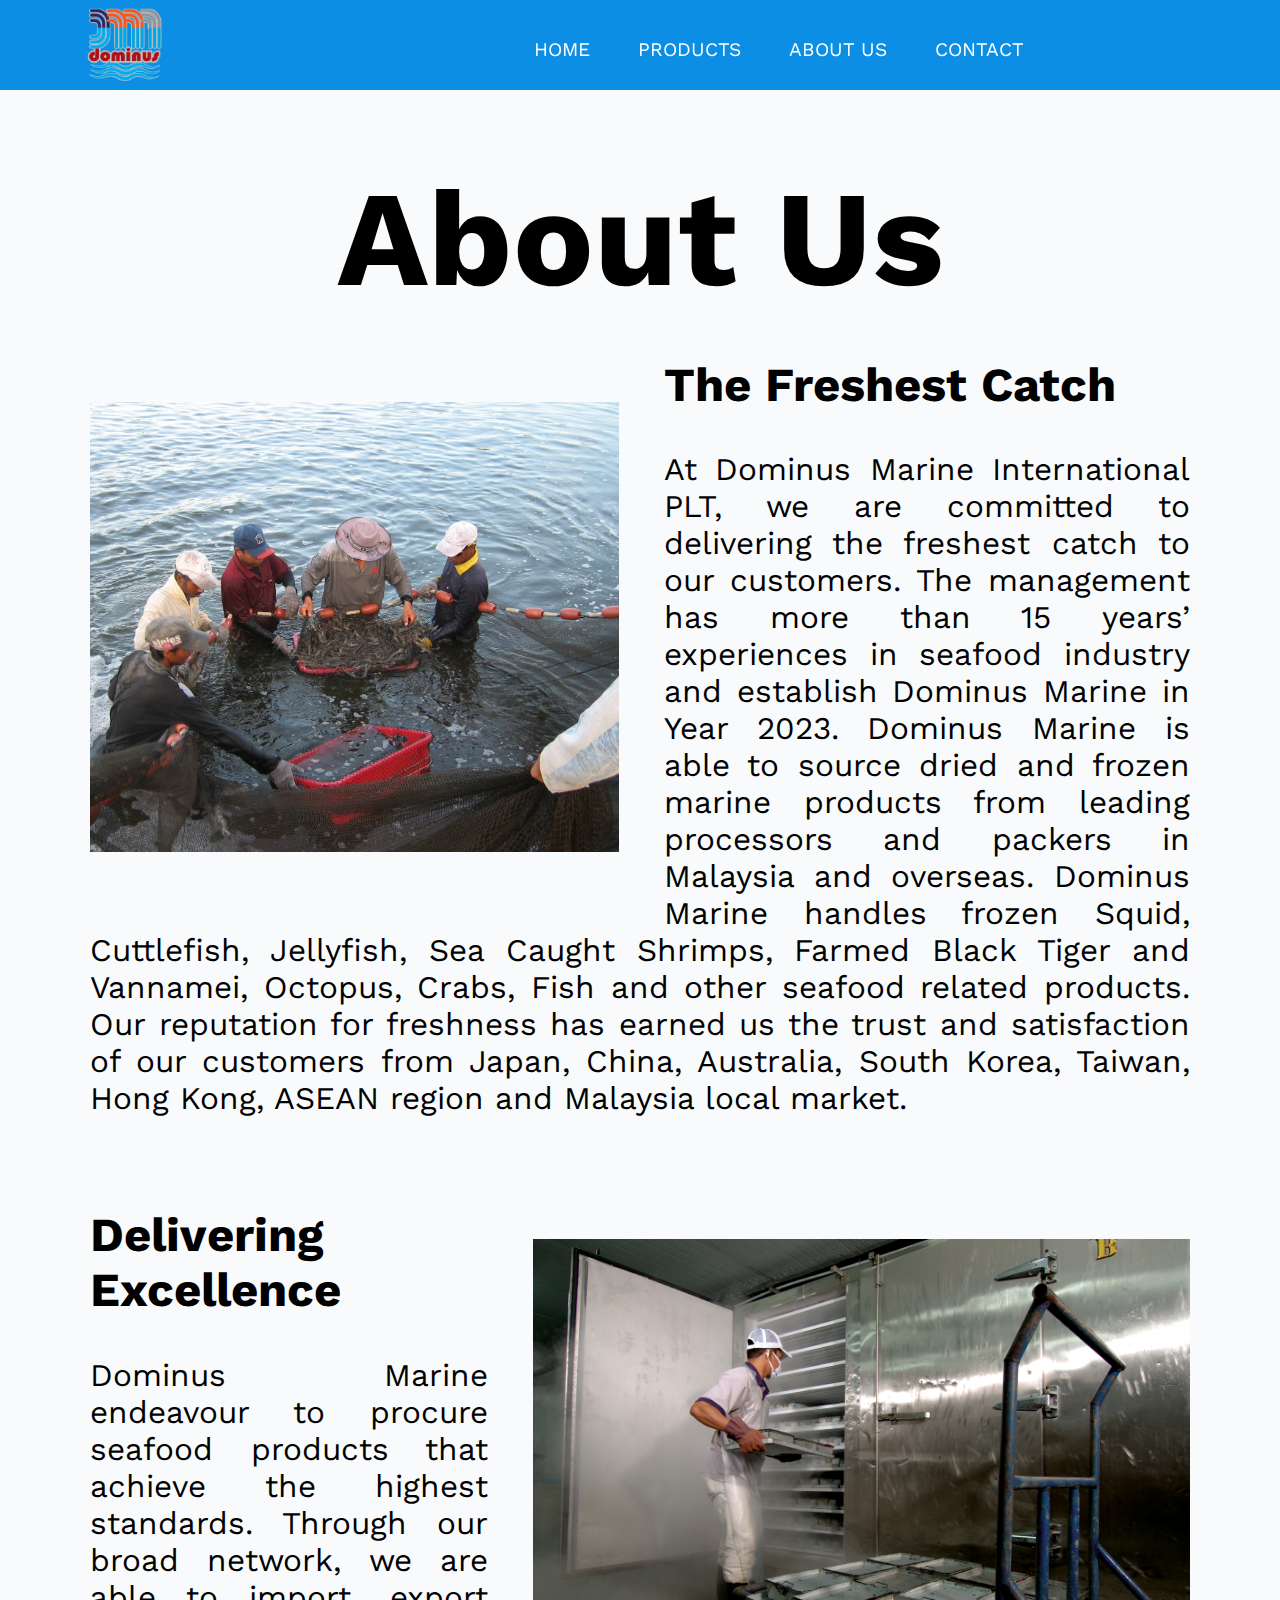
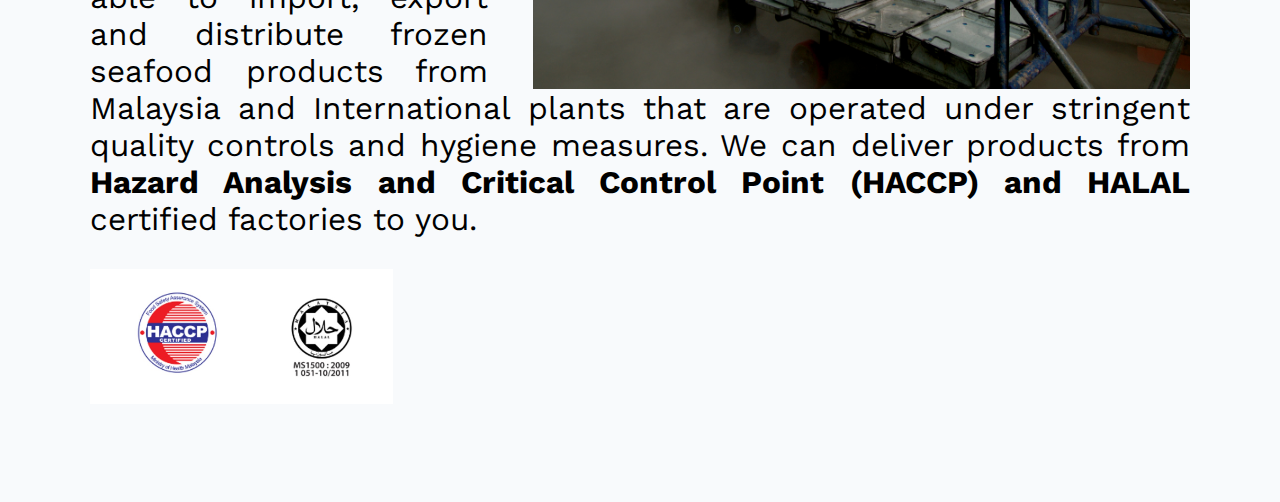
<file: about.html>
<!DOCTYPE html>
<html>
<head>
    <meta charset='utf-8'>
    <meta http-equiv='X-UA-Compatible' content='IE=edge'>
    <title>Dominus</title>
    <meta name='viewport' content='width=device-width, initial-scale=1'>
    <link rel='stylesheet' type='text/css' media='screen' href='style/about.css'>
    <link rel="icon" href="images/logo.png">
    <link rel="stylesheet" href="https://cdnjs.cloudflare.com/ajax/libs/font-awesome/5.15.3/css/all.min.css"/>

</head>
<body>
  <header>
    <!-- navbar -->
    <h1 class="logo"><img src="images/logo.png" width="100px"></h1>
    <input type="checkbox" id="nav-toggle" class="nav-toggle">
    <nav>
      <ul>
        <li><a href="index.html">Home</a></li>
        <li><a href="product.html">Products</a></li>
        <li><a href="about.html">About Us</a></li>
        <li><a href="contact.html">Contact</a></li>
      </ul>
    </nav>
    <label for="nav-toggle" class="nav-toggle-label">
      <span></span>
    </label>
  </header>
  <div style="font-size: 15vmin; text-align: center;"><strong>&nbsp;</strong></div>  
  <div style="font-size: 15vmin; text-align: center;"><strong>About Us</strong></div>

  <div class="container">


      <div class ="image">
          <img src="images/catch.jpg">
      </div>

      <!-- Our Info -->
      <div class="text">
        <h2>The Freshest Catch</h2>
          <p>At Dominus Marine International PLT, we are committed to delivering the freshest catch to our customers. The management has more than 15 years’ experiences in seafood industry and establish Dominus Marine in Year 2023. Dominus Marine is able to source dried and frozen marine products from leading processors and packers in Malaysia and overseas. 
            Dominus Marine handles frozen Squid, Cuttlefish, Jellyfish, Sea Caught Shrimps, Farmed Black Tiger and Vannamei, Octopus, Crabs, Fish and other seafood related products. 
            Our reputation for freshness has earned us the trust and satisfaction of our customers from Japan, China, Australia, South Korea, Taiwan, Hong Kong, ASEAN region and Malaysia local market.
          </p>
      </div>
      <div class ="image2">
        <img src="images/freezingRoom.jpg">
      </div>

      <!-- Our Info -->
      <div class="text1">
        <h2>Delivering Excellence  
        </h2>
          <p>  
            Dominus Marine endeavour to procure seafood products that achieve the highest standards. Through our broad network, we are able to import, export and distribute frozen seafood products from Malaysia and International plants that are operated under stringent quality controls and hygiene measures.  
            We can deliver products from <strong>Hazard Analysis and Critical Control Point (HACCP) and HALAL</strong> certified factories to you. 
          </p>
          <img src="images/haccp.jpg" style="height: 15vmin; width: auto;">
      </div>
  </div>

</body>
</html>
</file>
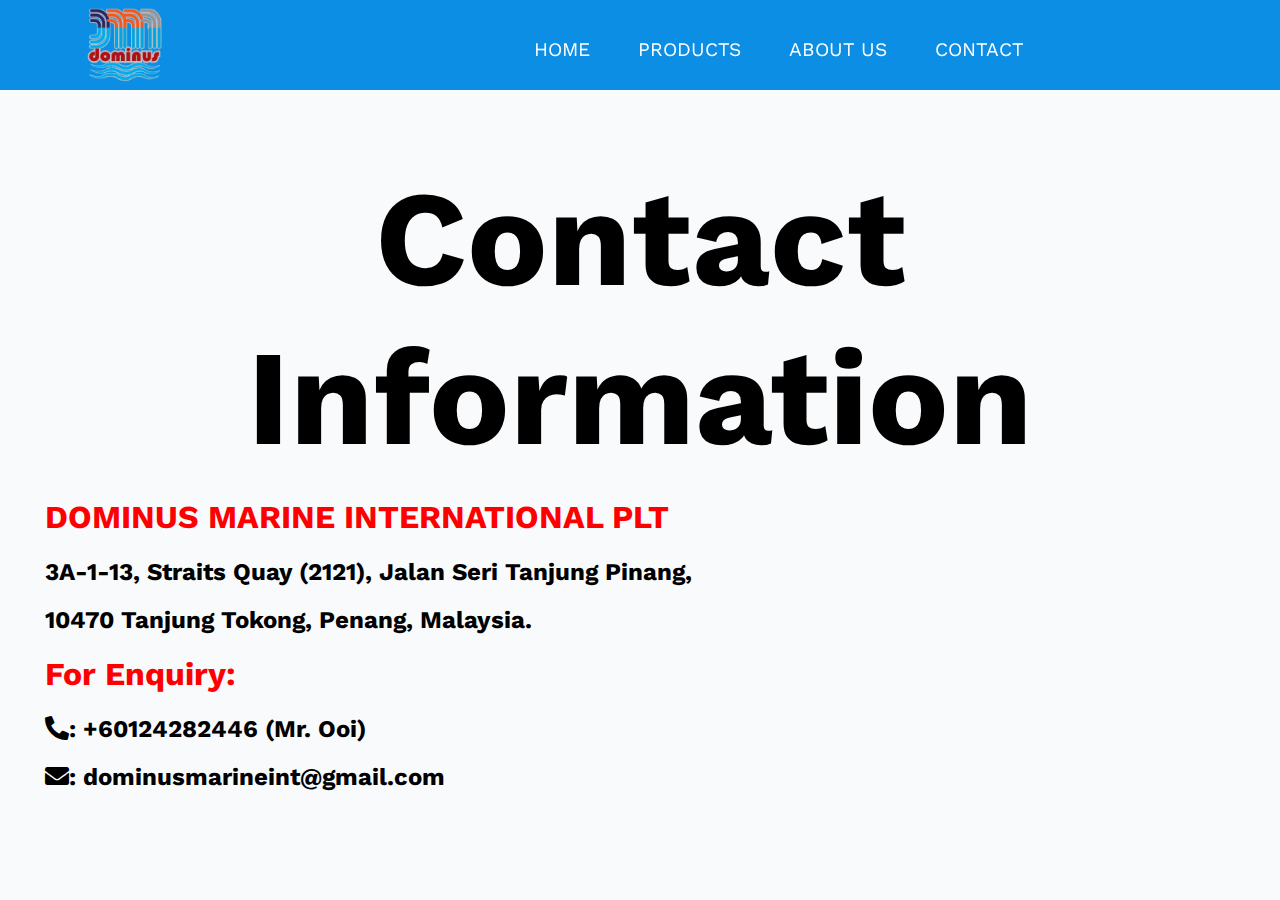
<file: contact.html>
<!DOCTYPE html>
<html>
<head>
    <meta charset='utf-8'>
    <meta http-equiv='X-UA-Compatible' content='IE=edge'>
    <title>Dominus</title>
    <meta name='viewport' content='width=device-width, initial-scale=1'>
    <link rel='stylesheet' type='text/css' media='screen' href='style/contact.css'>
    <link rel="icon" href="images/logo.png">
    <link rel="stylesheet" href="https://cdnjs.cloudflare.com/ajax/libs/font-awesome/5.15.3/css/all.min.css"/>

</head>
<body>
  <header>
    <!-- navbar -->
    <h1 class="logo"><img src="images/logo.png" width="100px"></h1>
    <input type="checkbox" id="nav-toggle" class="nav-toggle">
    <nav>
      <ul>
        <li><a href="index.html">Home</a></li>
        <li><a href="product.html">Products</a></li>
        <li><a href="about.html">About Us</a></li>
        <li><a href="contact.html">Contact</a></li>
      </ul>
    </nav>
    <label for="nav-toggle" class="nav-toggle-label">
      <span></span>
    </label>
  </header>
  <div style="font-size: 15vmin; text-align: center;"><strong>&nbsp;</strong></div>  
    <div style="font-size: 15vmin; text-align: center;"><strong>Contact Information</strong></div>  
  <div style="margin: 0vmin 5vmin;">
    <h1 style="color:red;">DOMINUS MARINE INTERNATIONAL PLT</h1>
    <h2>3A-1-13, Straits Quay (2121), Jalan Seri Tanjung Pinang,</h2>
    <h2>10470 Tanjung Tokong, Penang, Malaysia.</h2>    
    <h1 style="color:red;">For Enquiry:</h1>    
    <h2><i class="fas fa-phone-alt"></i>: +60124282446 (Mr. Ooi)</h2>
    <h2><i class="fas fa-envelope"></i>: dominusmarineint@gmail.com</h2>
  </div>

</body>
</html>
</file>
<file: style/about.css>
@import url(navbar.css);

.container .image img{
    max-width: 100%;
    height: 50vmin;
    margin-right: 5vmin;
    margin-bottom: 5vmin;
    margin-top: 5vmin;
    align-content: center;
    float: left;
}

.container .image2 img{
    max-width: 100%;
    height: 50vmin;
    margin-left: 5vmin;
    align-content: center;
    margin-top: 10vmin;
    float: right;
}
.container .text1{
    margin-top: 10vmin;
}
.container{
    margin-right: 10vmin;
    margin-left: 10vmin;
    text-align: justify;
    font-size: 3.5vmin;
}

.container .title{
    font-size: 200px;
    
}
</file>
<file: style/contact.css>
@import url(navbar.css);
</file>
